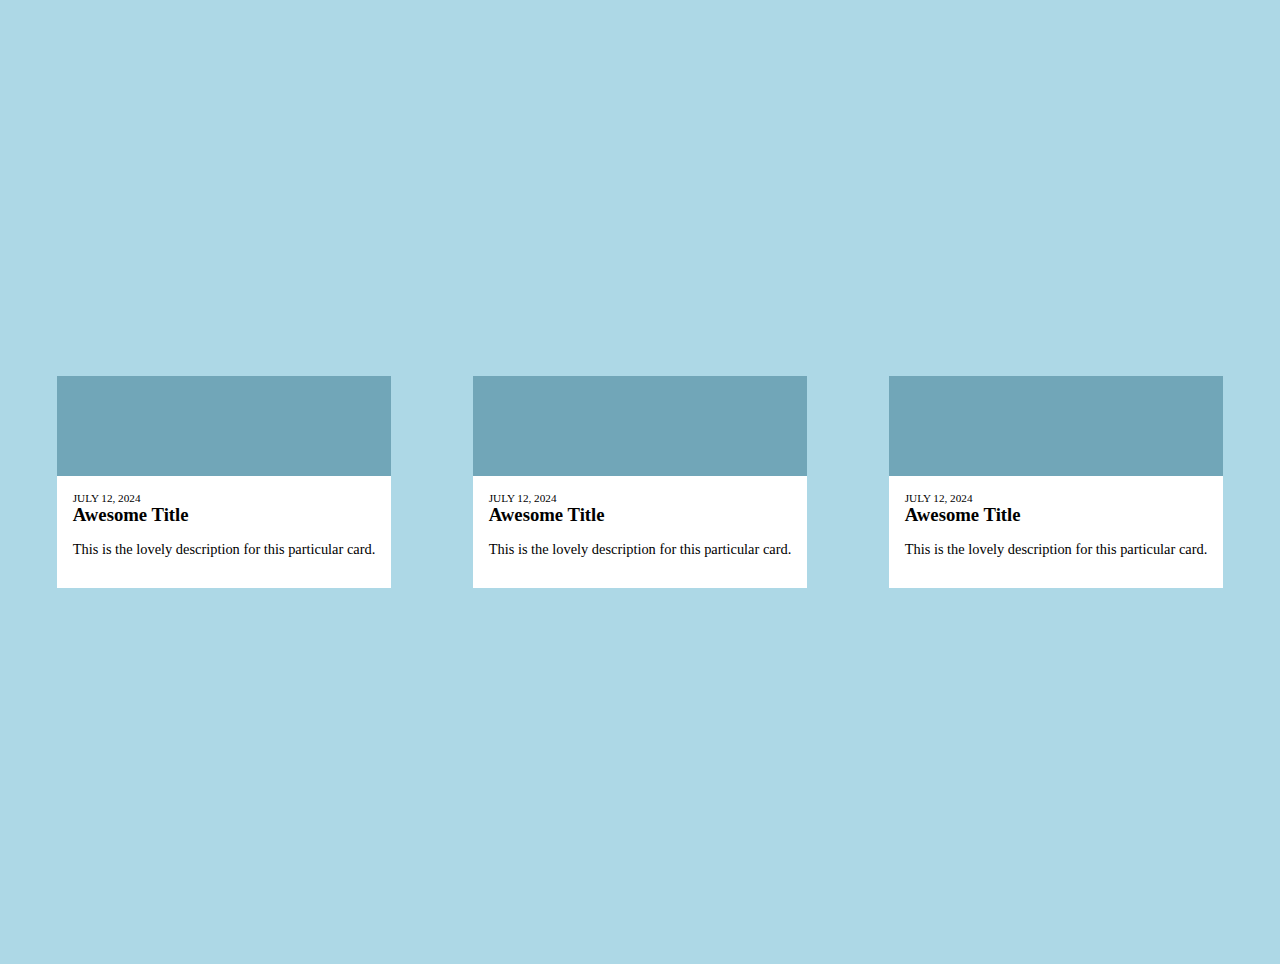
<file: first_challenge/my_code/index.html>
<!DOCTYPE html>
<html lang="en">
  <head>
    <meta charset="UTF-8" />
    <meta http-equiv="X-UA-Compatible" content="IE=edge" />
    <meta name="viewport" content="width=device-width, initial-scale=1.0" />
    <title>challenge_1_my_code</title>
    <link rel="stylesheet" href="styles.css" />
  </head>
  <body>
    <div class="card">
      <span></span>
      <div class="content">
        <p class="date">July 12, 2024</p>
        <h3>Awesome Title</h3>
        <p class="desc">
          This is the lovely description for this particular card.
        </p>
      </div>
    </div>
    <div class="card">
      <span></span>
      <div class="content">
        <p class="date">July 12, 2024</p>
        <h3>Awesome Title</h3>
        <p class="desc">
          This is the lovely description for this particular card.
        </p>
      </div>
    </div>
    <div class="card">
      <span></span>
      <div class="content">
        <p class="date">July 12, 2024</p>
        <h3>Awesome Title</h3>
        <p class="desc">
          This is the lovely description for this particular card.
        </p>
      </div>
    </div>
  </body>
</html>
</file>
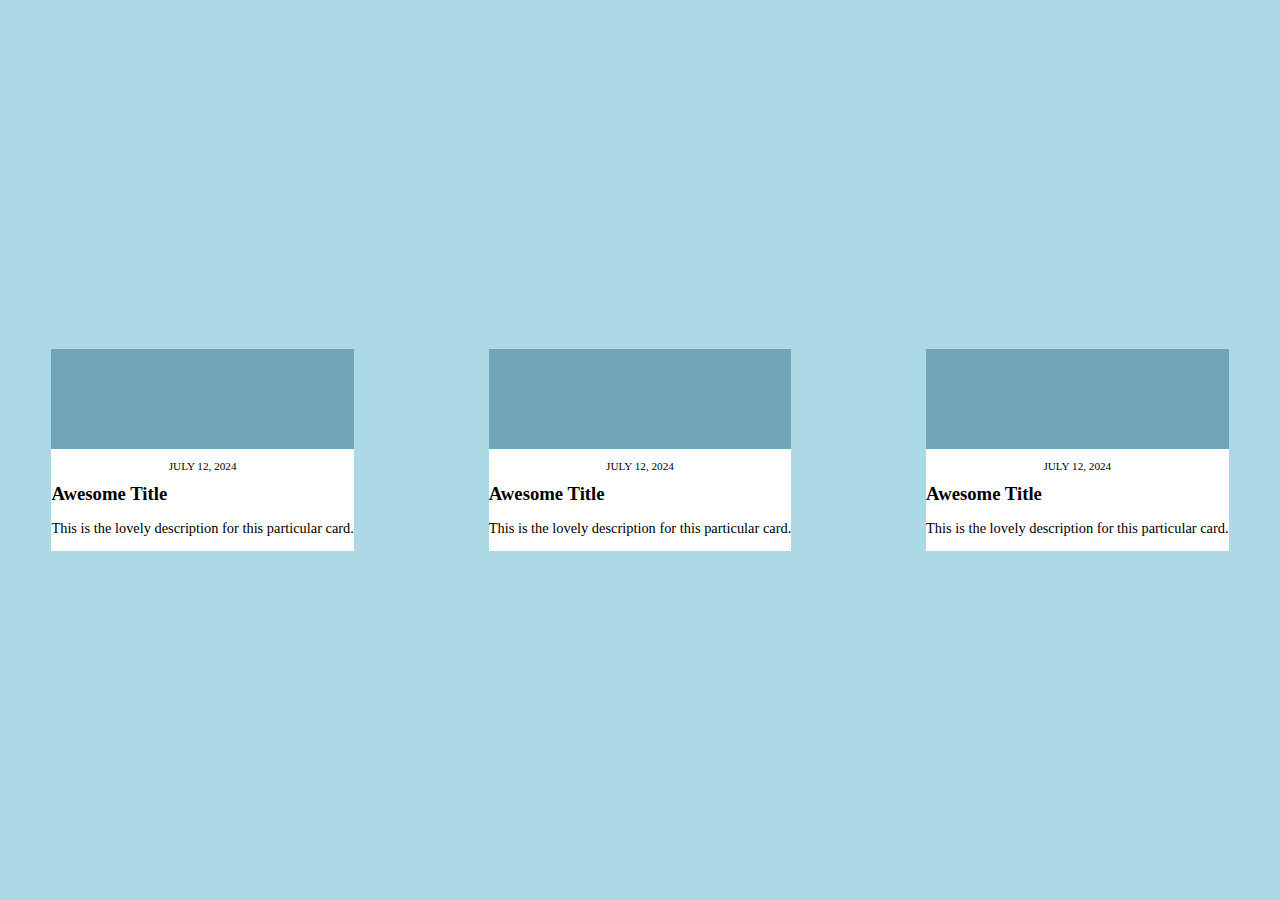
<file: first_challenge/original_code/index.html>
<!DOCTYPE html>
<html lang="en">
  <head>
    <meta charset="UTF-8" />
    <meta http-equiv="X-UA-Compatible" content="IE=edge" />
    <meta name="viewport" content="width=device-width, initial-scale=1.0" />
    <title>original code</title>
    <link rel="stylesheet" href="style.css" />
  </head>
  <body>
    <div class="card">
      <span></span>
      <div class="content">
        <p class="date">July 12, 2024</p>
        <h3>Awesome Title</h3>
        <p class="desc">
          This is the lovely description for this particular card.
        </p>
      </div>
    </div>
    <div class="card">
      <span></span>
      <div class="content">
        <p class="date">July 12, 2024</p>
        <h3>Awesome Title</h3>
        <p class="desc">
          This is the lovely description for this particular card.
        </p>
      </div>
    </div>
    <div class="card">
      <span></span>
      <div class="content">
        <p class="date">July 12, 2024</p>
        <h3>Awesome Title</h3>
        <p class="desc">
          This is the lovely description for this particular card.
        </p>
      </div>
    </div>
  </body>
</html>
</file>
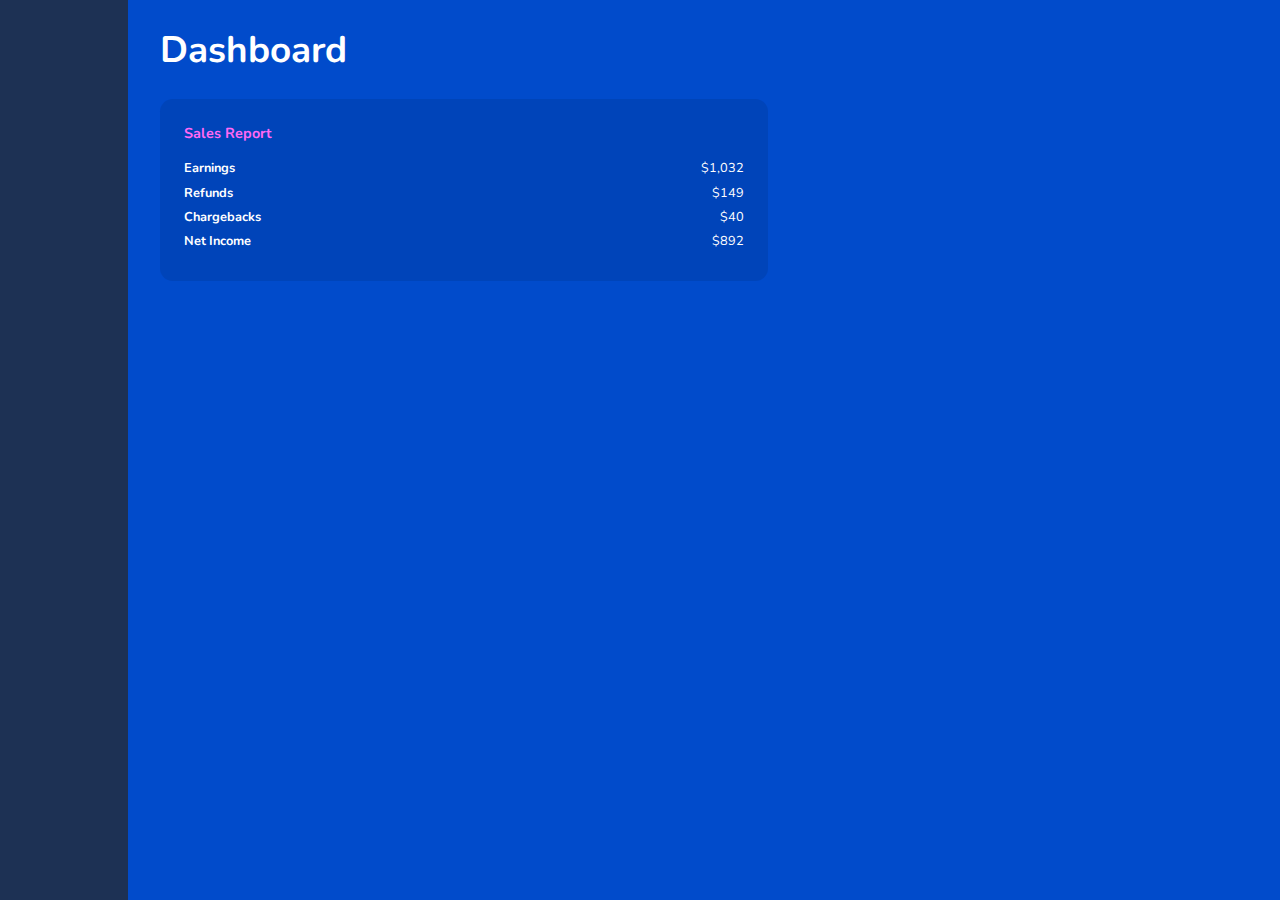
<file: fith_challenge/instructors_code/index.html>
<!DOCTYPE html>
<html lang="en">
  <head>
    <meta charset="UTF-8" />
    <meta http-equiv="X-UA-Compatible" content="IE=edge" />
    <meta name="viewport" content="width=device-width, initial-scale=1.0" />
    <title>Document</title>
    <link rel="stylesheet" href="style.css" />
  </head>
  <body>
    <sidebar></sidebar>
    <main>
      <h1>Dashboard</h1>

      <div class="content">
        <h3>Sales Report</h3>

        <ul>
          <li><strong>Earnings</strong><span>$1,032</span></li>
          <li><strong>Refunds</strong><span>$149</span></li>
          <li><strong>Chargebacks</strong><span>$40</span></li>
          <li><strong>Net Income</strong><span>$892</span></li>
        </ul>
      </div>
    </main>
  </body>
</html>
</file>
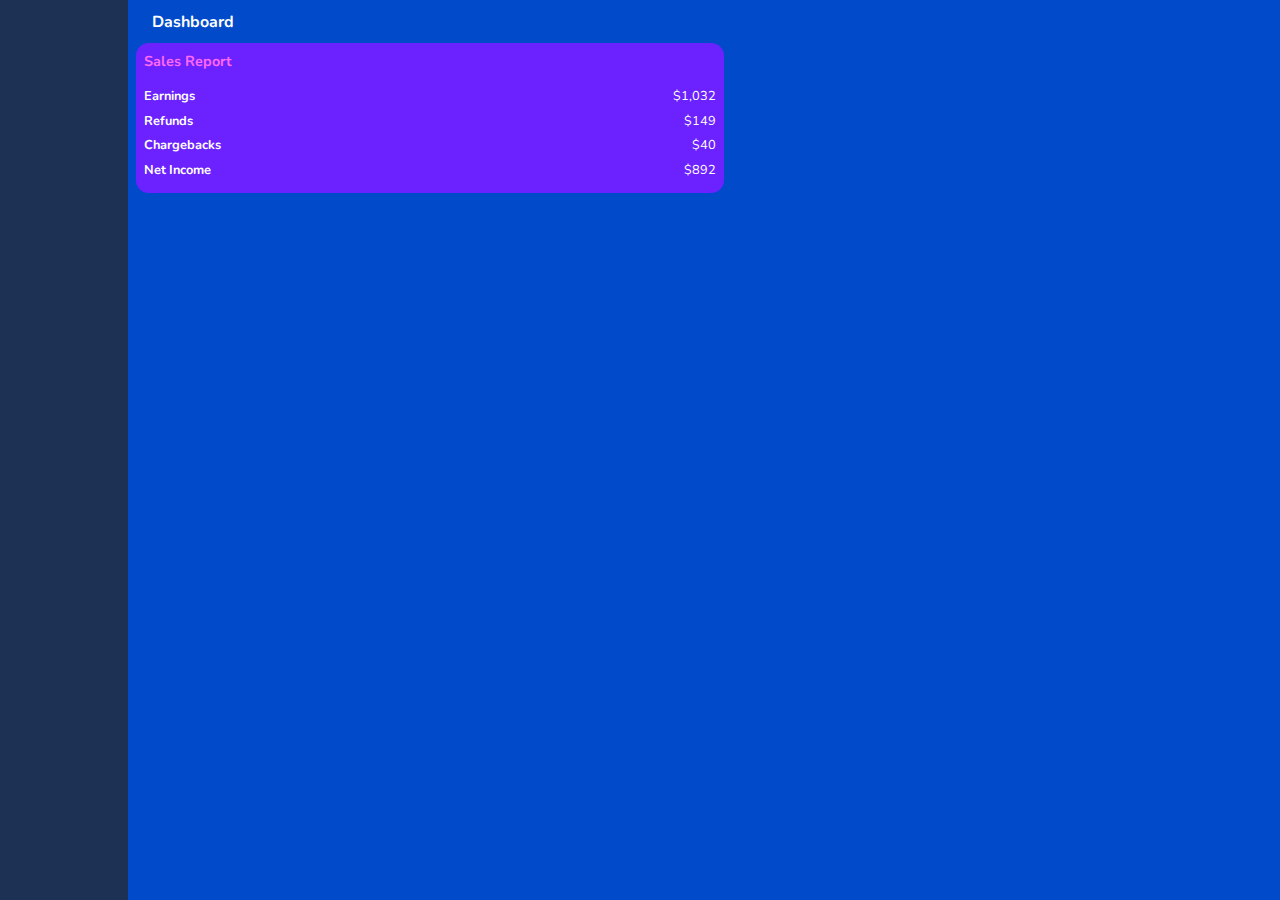
<file: fith_challenge/original_code/index.html>
<!DOCTYPE html>
<html lang="en">
<head>
    <meta charset="UTF-8">
    <meta http-equiv="X-UA-Compatible" content="IE=edge">
    <meta name="viewport" content="width=device-width, initial-scale=1.0">
    <title>Document</title>
    <link rel="stylesheet" href="style.css">
</head>
<body>

    <sidebar></sidebar>
    <main>
        <h1>Dashboard</h1>
        
        <div class='content'>
            <h3>Sales Report</h3>
            
            <ul>
                <li><strong>Earnings</strong><span>$1,032</span></li>
                <li><strong>Refunds</strong><span>$149</span></li>
                <li><strong>Chargebacks</strong><span>$40</span></li>
                <li><strong>Net Income</strong><span>$892</span></li>
            </ul>
        </div>
    </main>
    
</body>
</html>
</file>
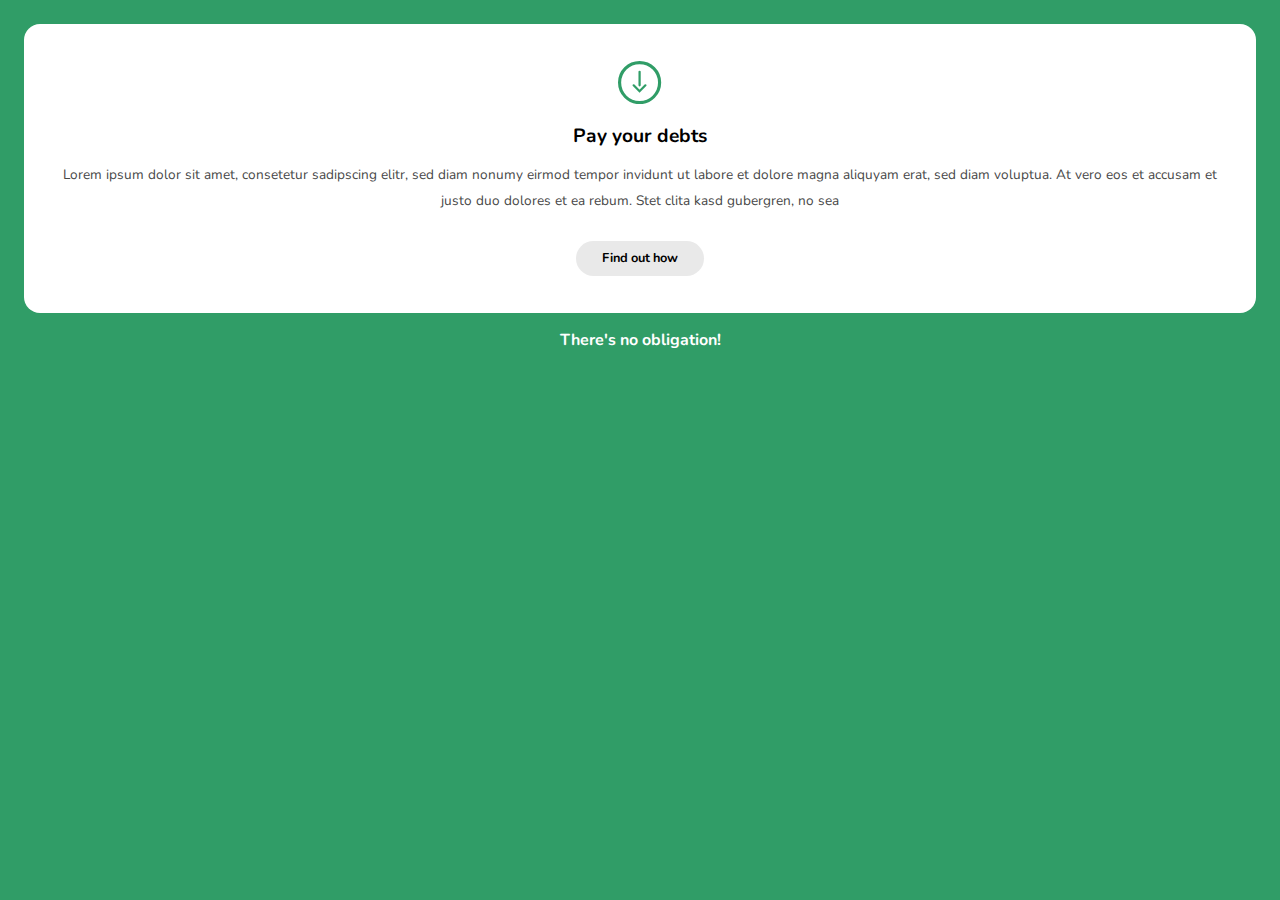
<file: fourth_challenge/instructors_code/index.html>
<!DOCTYPE html>
<html lang="en">
  <head>
    <meta charset="UTF-8" />
    <meta http-equiv="X-UA-Compatible" content="IE=edge" />
    <meta name="viewport" content="width=device-width, initial-scale=1.0" />
    <title>Document</title>
    <link rel="stylesheet" href="style.css" />
  </head>
  <body>
    <div class="card">
      <svg viewBox="0 0 96 96">
        <g id="down-arrow" transform="translate(-418 -150)">
          <g
            id="Ellipse_2"
            data-name="Ellipse 2"
            transform="translate(418 150)"
            fill="none"
            stroke="#309d67"
            stroke-width="7"
          >
            <circle cx="48" cy="48" r="48" stroke="none" />
            <circle cx="48" cy="48" r="44.5" fill="none" />
          </g>
          <g id="Group_1" data-name="Group 1">
            <path
              id="Path_2"
              data-name="Path 2"
              d="M554,8207.49v29.931"
              transform="translate(-88 -8033.361)"
              fill="none"
              stroke="#309d67"
              stroke-linecap="round"
              stroke-width="5"
            />
            <path
              id="Path_3"
              data-name="Path 3"
              d="M541.8,8246.06l13.07,13.069,13.07-13.069"
              transform="translate(-89 -8042)"
              fill="none"
              stroke="#309d67"
              stroke-linecap="round"
              stroke-width="5"
            />
          </g>
        </g>
      </svg>

      <h1>Pay your debts</h1>

      <p>
        Lorem ipsum dolor sit amet, consetetur sadipscing elitr, sed diam nonumy
        eirmod tempor invidunt ut labore et dolore magna aliquyam erat, sed diam
        voluptua. At vero eos et accusam et justo duo dolores et ea rebum. Stet
        clita kasd gubergren, no sea
      </p>

      <a href="#">Find out how</a>
    </div>

    <p class="obligation">There's no obligation!</p>
  </body>
</html>
</file>
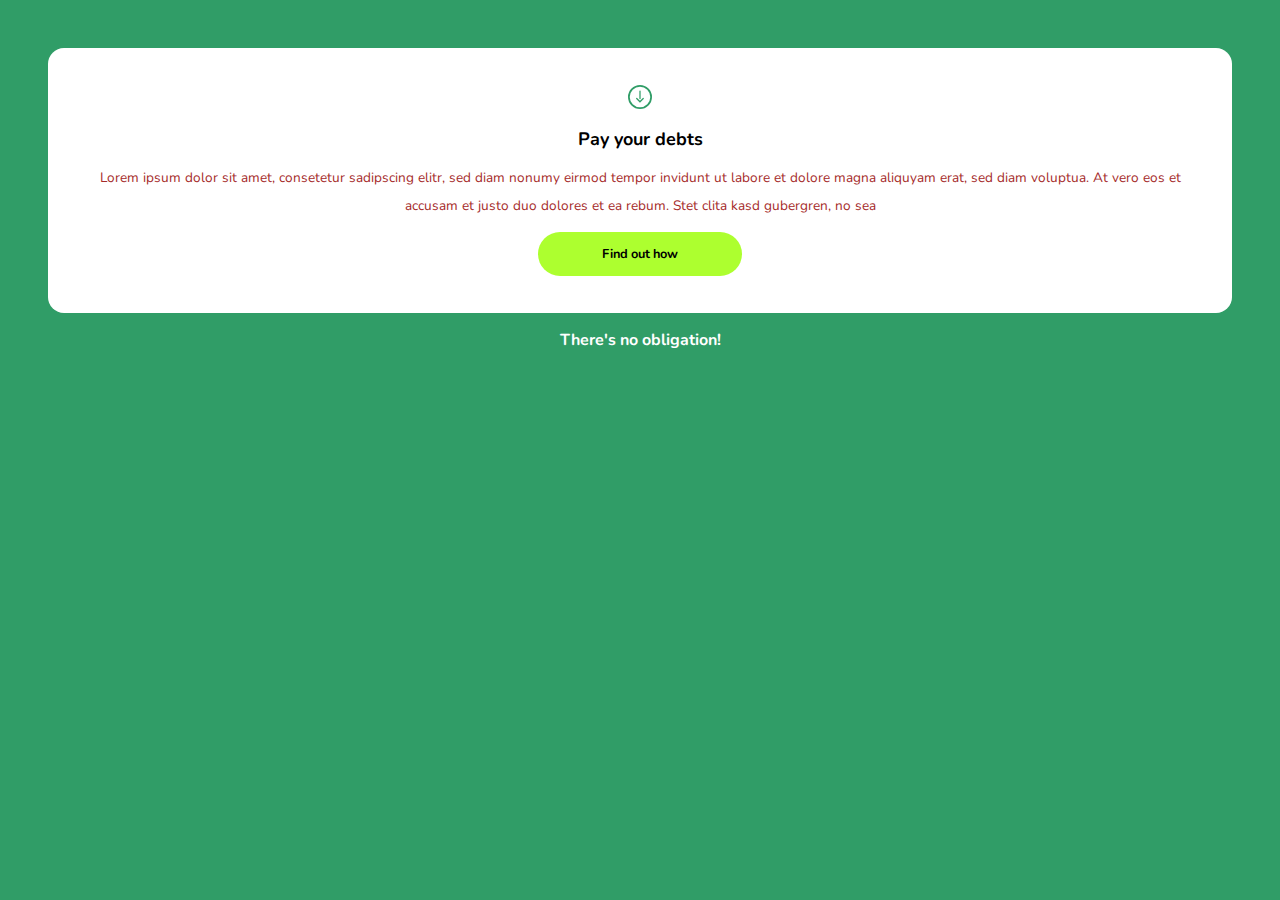
<file: fourth_challenge/my_code/index.html>
<!DOCTYPE html>
<html lang="en">
<head>
    <meta charset="UTF-8">
    <meta http-equiv="X-UA-Compatible" content="IE=edge">
    <meta name="viewport" content="width=device-width, initial-scale=1.0">
    <title>Document</title>
    <link rel="stylesheet" href="style.css">
</head>
<body>
    <div class="card">
            
        <svg viewBox="0 0 96 96">
            <g id="down-arrow" transform="translate(-418 -150)">
                <g id="Ellipse_2" data-name="Ellipse 2" transform="translate(418 150)" fill="none" stroke="#309d67" stroke-width="7">
                <circle cx="48" cy="48" r="48" stroke="none"/>
                <circle cx="48" cy="48" r="44.5" fill="none"/>
                </g>
                <g id="Group_1" data-name="Group 1">
                <path id="Path_2" data-name="Path 2" d="M554,8207.49v29.931" transform="translate(-88 -8033.361)" fill="none" stroke="#309d67" stroke-linecap="round" stroke-width="5"/>
                <path id="Path_3" data-name="Path 3" d="M541.8,8246.06l13.07,13.069,13.07-13.069" transform="translate(-89 -8042)" fill="none" stroke="#309d67" stroke-linecap="round" stroke-width="5"/>
                </g>
            </g>
        </svg>
        
        <h1>Pay your debts</h1>
        
        <p>Lorem ipsum dolor sit amet, consetetur sadipscing elitr, sed diam nonumy eirmod tempor invidunt ut labore et dolore magna aliquyam erat, sed diam voluptua. At vero eos et accusam et justo duo dolores et ea rebum. Stet clita kasd gubergren, no sea</p>
        
        <a href="#">Find out how</a>
            
    </div>
    
    <p class="obligation">There's no obligation!</p>
    
    
</body>
</html>
</file>
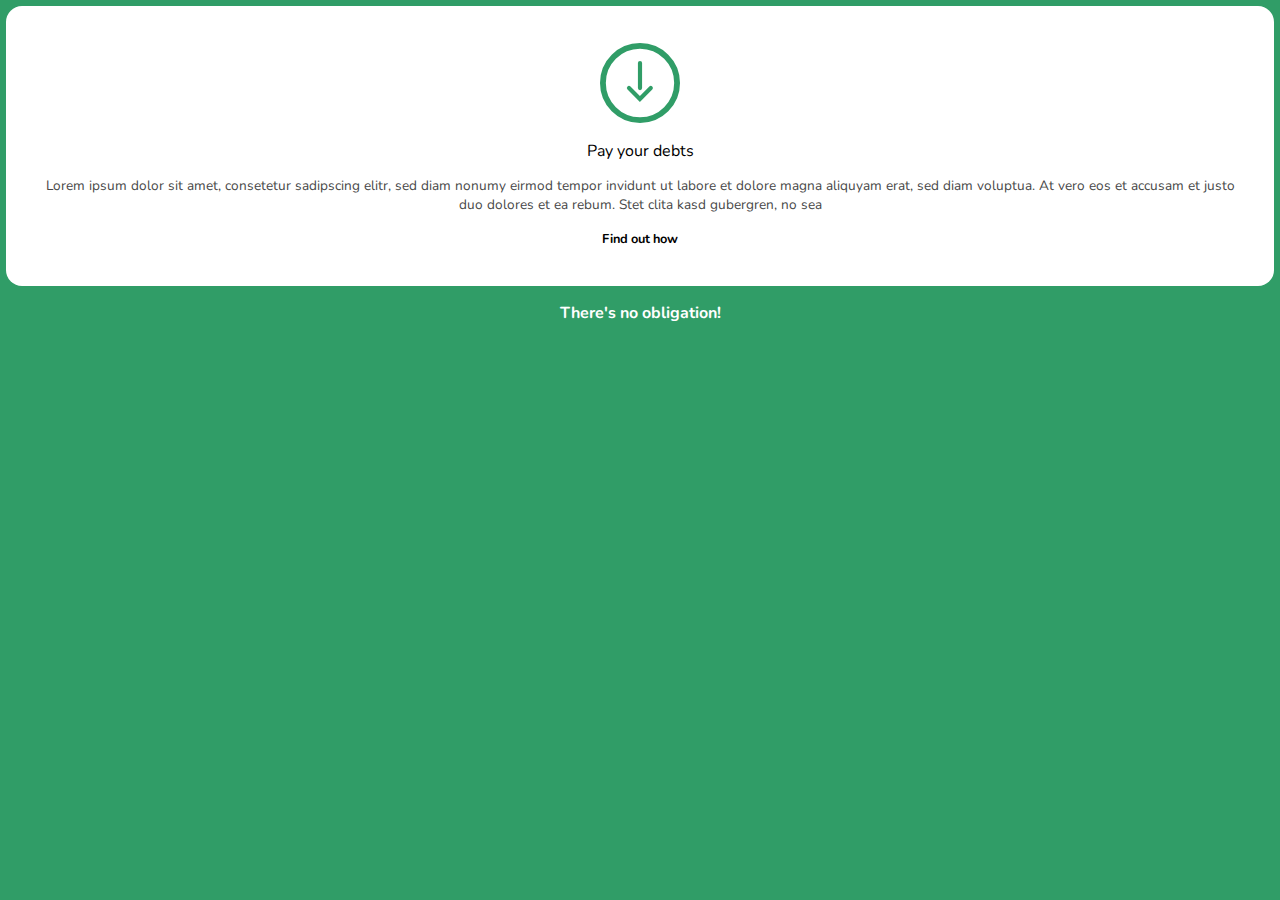
<file: fourth_challenge/original_code/index.html>
<!DOCTYPE html>
<html lang="en">
<head>
    <meta charset="UTF-8">
    <meta http-equiv="X-UA-Compatible" content="IE=edge">
    <meta name="viewport" content="width=device-width, initial-scale=1.0">
    <title>Document</title>
    <link rel="stylesheet" href="style.css">
</head>
<body>

    <div class="card">
            
        <svg viewBox="0 0 96 96">
            <g id="down-arrow" transform="translate(-418 -150)">
                <g id="Ellipse_2" data-name="Ellipse 2" transform="translate(418 150)" fill="none" stroke="#309d67" stroke-width="7">
                <circle cx="48" cy="48" r="48" stroke="none"/>
                <circle cx="48" cy="48" r="44.5" fill="none"/>
                </g>
                <g id="Group_1" data-name="Group 1">
                <path id="Path_2" data-name="Path 2" d="M554,8207.49v29.931" transform="translate(-88 -8033.361)" fill="none" stroke="#309d67" stroke-linecap="round" stroke-width="5"/>
                <path id="Path_3" data-name="Path 3" d="M541.8,8246.06l13.07,13.069,13.07-13.069" transform="translate(-89 -8042)" fill="none" stroke="#309d67" stroke-linecap="round" stroke-width="5"/>
                </g>
            </g>
        </svg>
        
        <h1>Pay your debts</h1>
        
        <p>Lorem ipsum dolor sit amet, consetetur sadipscing elitr, sed diam nonumy eirmod tempor invidunt ut labore et dolore magna aliquyam erat, sed diam voluptua. At vero eos et accusam et justo duo dolores et ea rebum. Stet clita kasd gubergren, no sea</p>
        
        <a href="#">Find out how</a>
            
    </div>
    
    <p class="obligation">There's no obligation!</p>
    
</body>
</html>
</file>
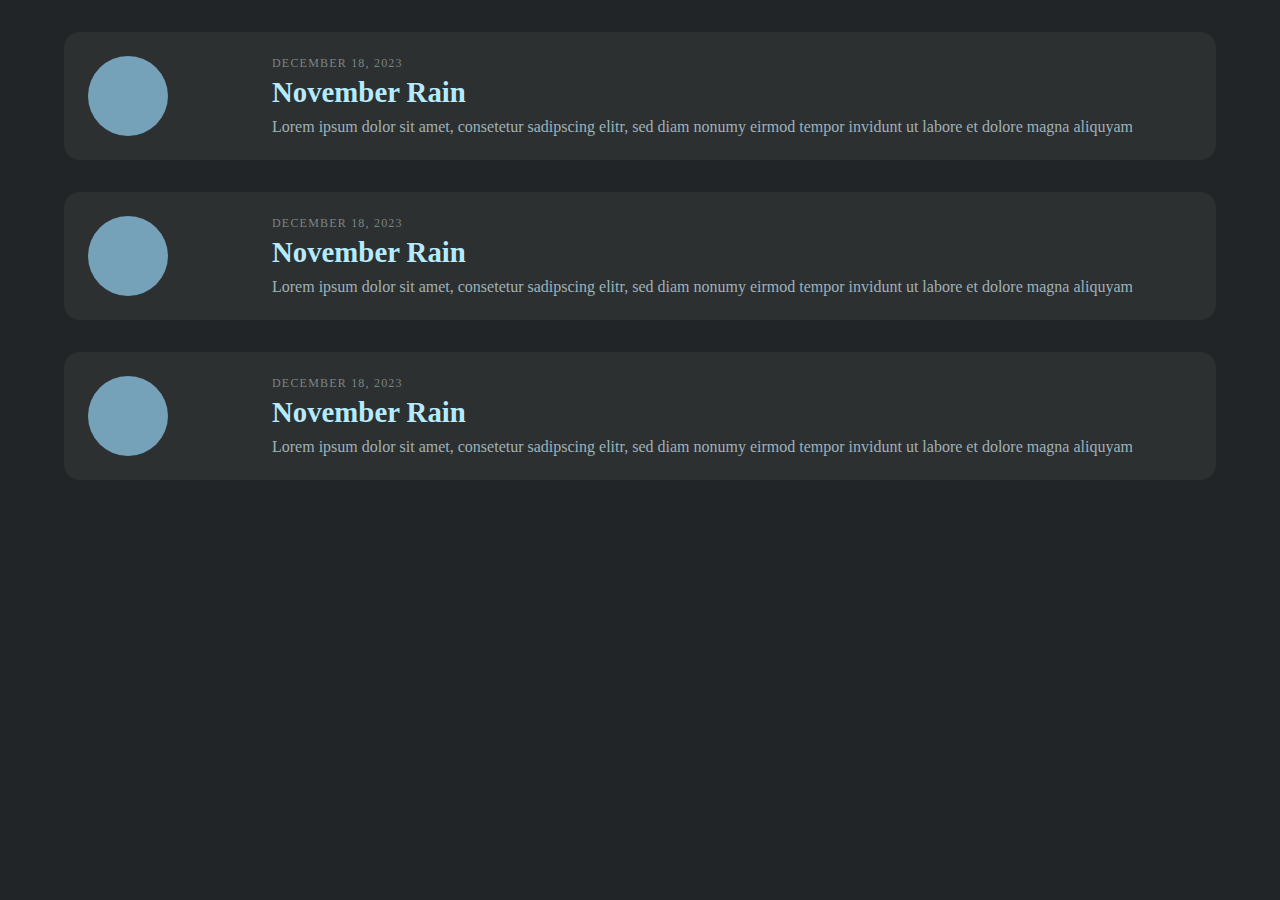
<file: second_challenge/instructors_code/index.html>
<!DOCTYPE html>
<html lang="en">
<head>
    <meta charset="UTF-8">
    <meta http-equiv="X-UA-Compatible" content="IE=edge">
    <meta name="viewport" content="width=device-width, initial-scale=1.0">
    <title>Document</title>
    <link rel="stylesheet" href="styles.css">
</head>
<body>
    <div class="container">
        <div class="card">
            <span></span>
            <div class="content">
                <p class="date">December 18, 2023</p>
                <h3>November Rain</h3>
                <p class="desc">Lorem ipsum dolor sit amet, consetetur sadipscing elitr, sed diam nonumy eirmod tempor invidunt ut labore et dolore magna aliquyam</p>
            </div>
        </div>
        <div class="card">
            <span></span>
            <div class="content">
                <p class="date">December 18, 2023</p>
                <h3>November Rain</h3>
                <p class="desc">Lorem ipsum dolor sit amet, consetetur sadipscing elitr, sed diam nonumy eirmod tempor invidunt ut labore et dolore magna aliquyam</p>
            </div>
        </div>
        <div class="card">
            <span></span>
            <div class="content">
                <p class="date">December 18, 2023</p>
                <h3>November Rain</h3>
                <p class="desc">Lorem ipsum dolor sit amet, consetetur sadipscing elitr, sed diam nonumy eirmod tempor invidunt ut labore et dolore magna aliquyam</p>
            </div>
        </div>
    </div>
    
</body>
</html>
</file>
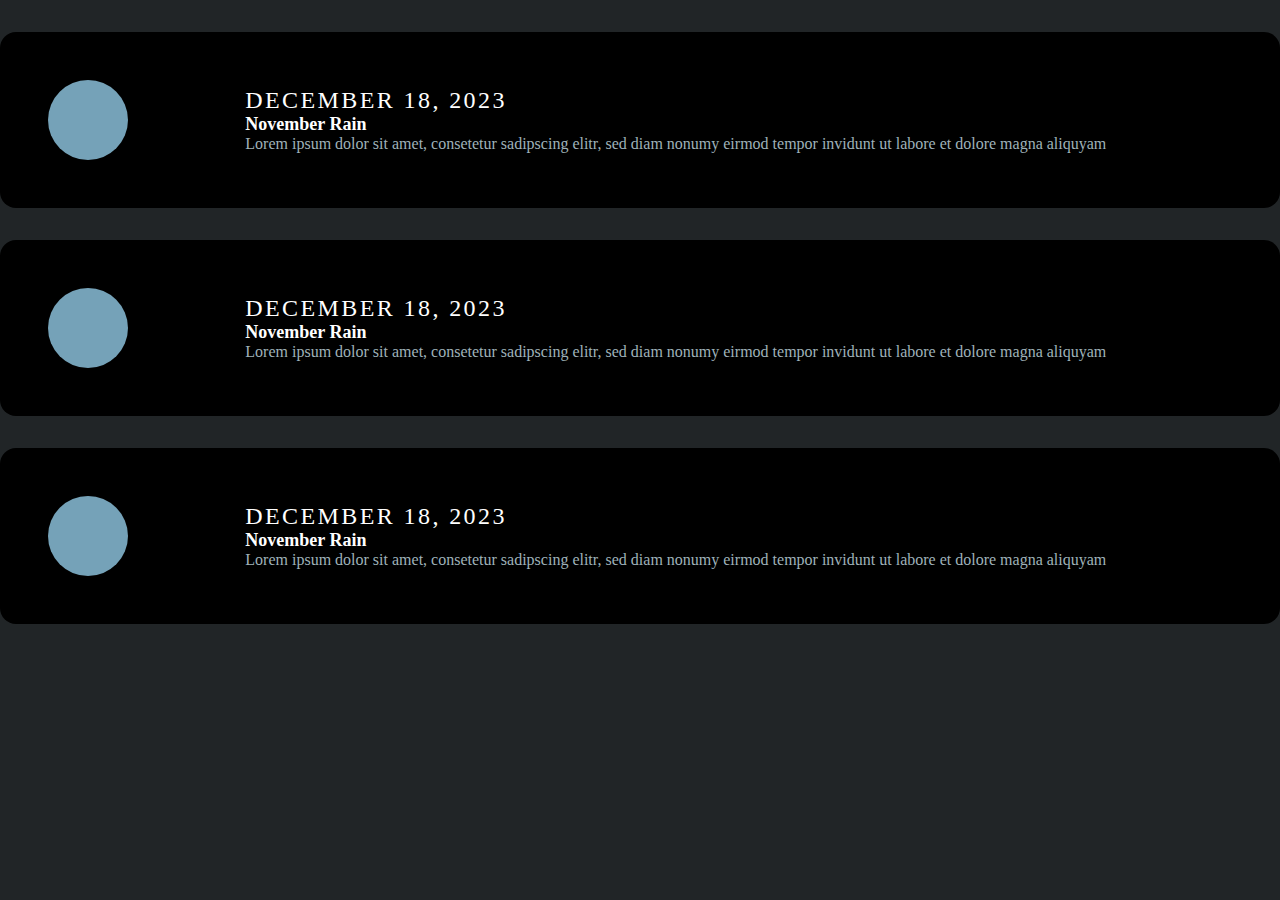
<file: second_challenge/my_code/index.html>
<!DOCTYPE html>
 <html lang="en">
 <head>
    <meta charset="UTF-8">
    <meta http-equiv="X-UA-Compatible" content="IE=edge">
    <meta name="viewport" content="width=device-width, initial-scale=1.0">
    <title>Document</title>
    <link rel="stylesheet" href="styles.css">
 </head>
 <body>

    <div class="container">
        <div class="card">
            <span></span>
            <div class="content">
                <p class="date">December 18, 2023</p>
                <h3>November Rain</h3>
                <p class="desc">Lorem ipsum dolor sit amet, consetetur sadipscing elitr, sed diam nonumy eirmod tempor invidunt ut labore et dolore magna aliquyam</p>
            </div>
        </div>
        <div class="card">
            <span></span>
            <div class="content">
                <p class="date">December 18, 2023</p>
                <h3>November Rain</h3>
                <p class="desc">Lorem ipsum dolor sit amet, consetetur sadipscing elitr, sed diam nonumy eirmod tempor invidunt ut labore et dolore magna aliquyam</p>
            </div>
        </div>
        <div class="card">
            <span></span>
            <div class="content">
                <p class="date">December 18, 2023</p>
                <h3>November Rain</h3>
                <p class="desc">Lorem ipsum dolor sit amet, consetetur sadipscing elitr, sed diam nonumy eirmod tempor invidunt ut labore et dolore magna aliquyam</p>
            </div>
        </div>
    </div>
    
 </body>
 </html>
</file>
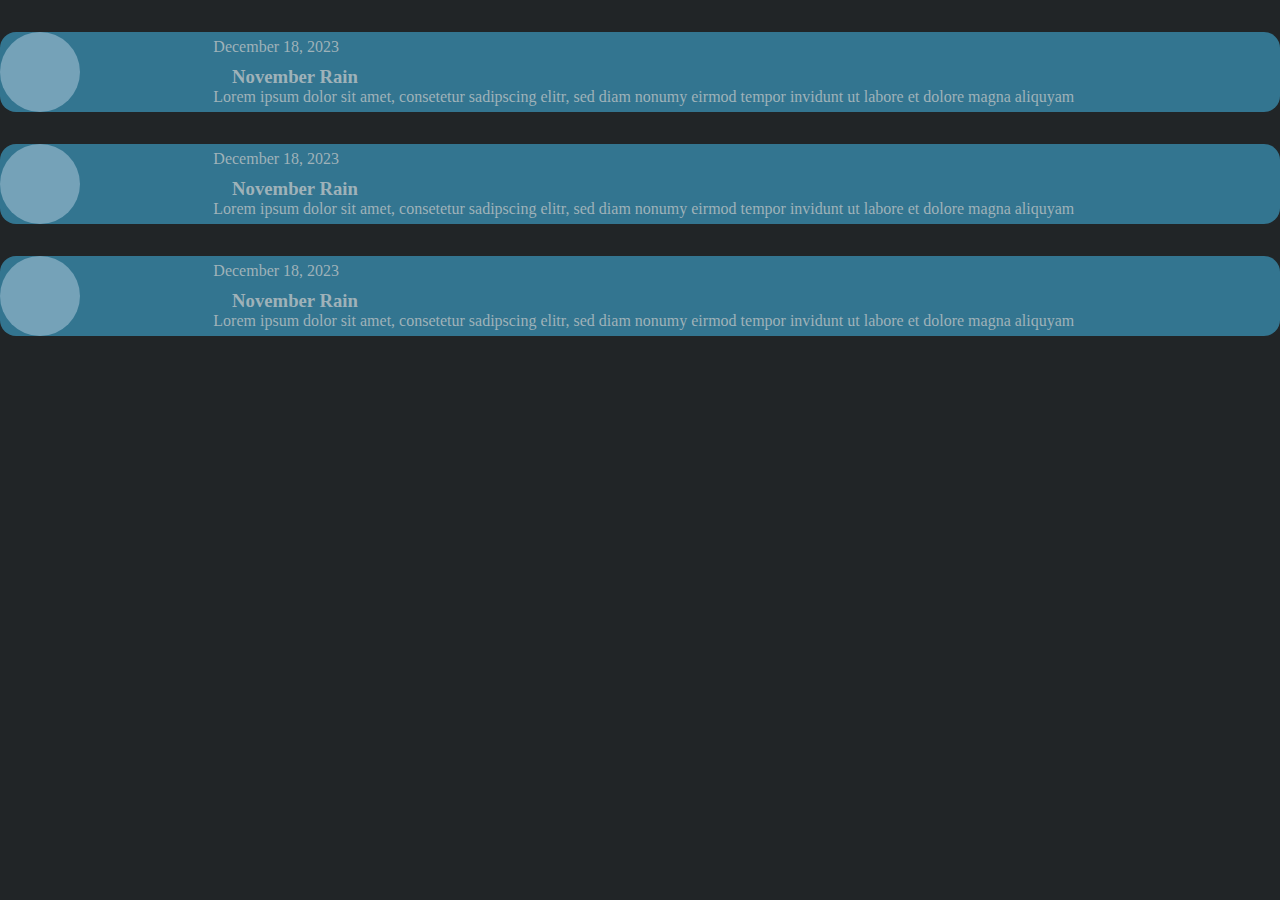
<file: second_challenge/original_code/index.html>
<!DOCTYPE html>
 <html lang="en">
 <head>
    <meta charset="UTF-8">
    <meta http-equiv="X-UA-Compatible" content="IE=edge">
    <meta name="viewport" content="width=device-width, initial-scale=1.0">
    <title>Document</title>
    <link rel="stylesheet" href="style.css">
 </head>
 <body>
    <div class="container">
        <div class="card">
            <span></span>
            <div class="content">
                <p class="date">December 18, 2023</p>
                <h3>November Rain</h3>
                <p class="desc">Lorem ipsum dolor sit amet, consetetur sadipscing elitr, sed diam nonumy eirmod tempor invidunt ut labore et dolore magna aliquyam</p>
            </div>
        </div>
        <div class="card">
            <span></span>
            <div class="content">
                <p class="date">December 18, 2023</p>
                <h3>November Rain</h3>
                <p class="desc">Lorem ipsum dolor sit amet, consetetur sadipscing elitr, sed diam nonumy eirmod tempor invidunt ut labore et dolore magna aliquyam</p>
            </div>
        </div>
        <div class="card">
            <span></span>
            <div class="content">
                <p class="date">December 18, 2023</p>
                <h3>November Rain</h3>
                <p class="desc">Lorem ipsum dolor sit amet, consetetur sadipscing elitr, sed diam nonumy eirmod tempor invidunt ut labore et dolore magna aliquyam</p>
            </div>
        </div>
    </div>



    
 </body>
 </html>
</file>
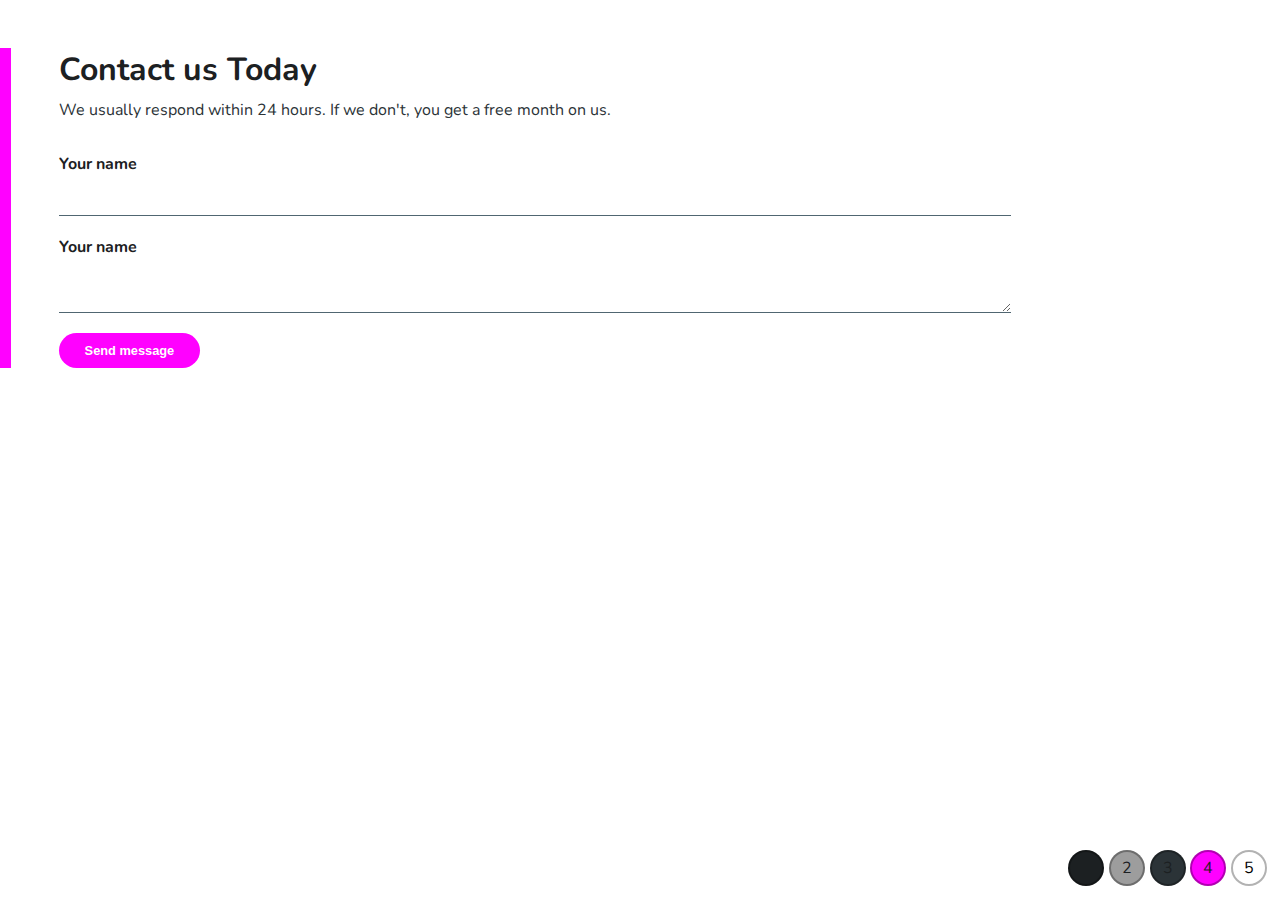
<file: third_challenge/instructors_code/index.html>
<!DOCTYPE html>
<html lang="en">
<head>
    <meta charset="UTF-8">
    <meta http-equiv="X-UA-Compatible" content="IE=edge">
    <meta name="viewport" content="width=device-width, initial-scale=1.0">
    <title>Document</title>
    <link rel="stylesheet" href="style.css">
</head>
<body>
    <div class="container">
        <h1>Contact us Today</h1>
        <p>We usually respond within 24 hours. If we don't, you get a free month on us.</p>
        
        <form>
            <label for="name">Your name</label>
            <input type="text" id="name">
            
            <label for="name">Your name</label>
            <textarea id="name"></textarea>
            
            <input type="submit" value="Send message">
        </form>
    </div>
    
    <div class="colors">
        <div>1</div>
        <div>2</div>
        <div>3</div>
        <div>4</div>
        <div>5</div>
    </div>
</body>
</html>
</file>
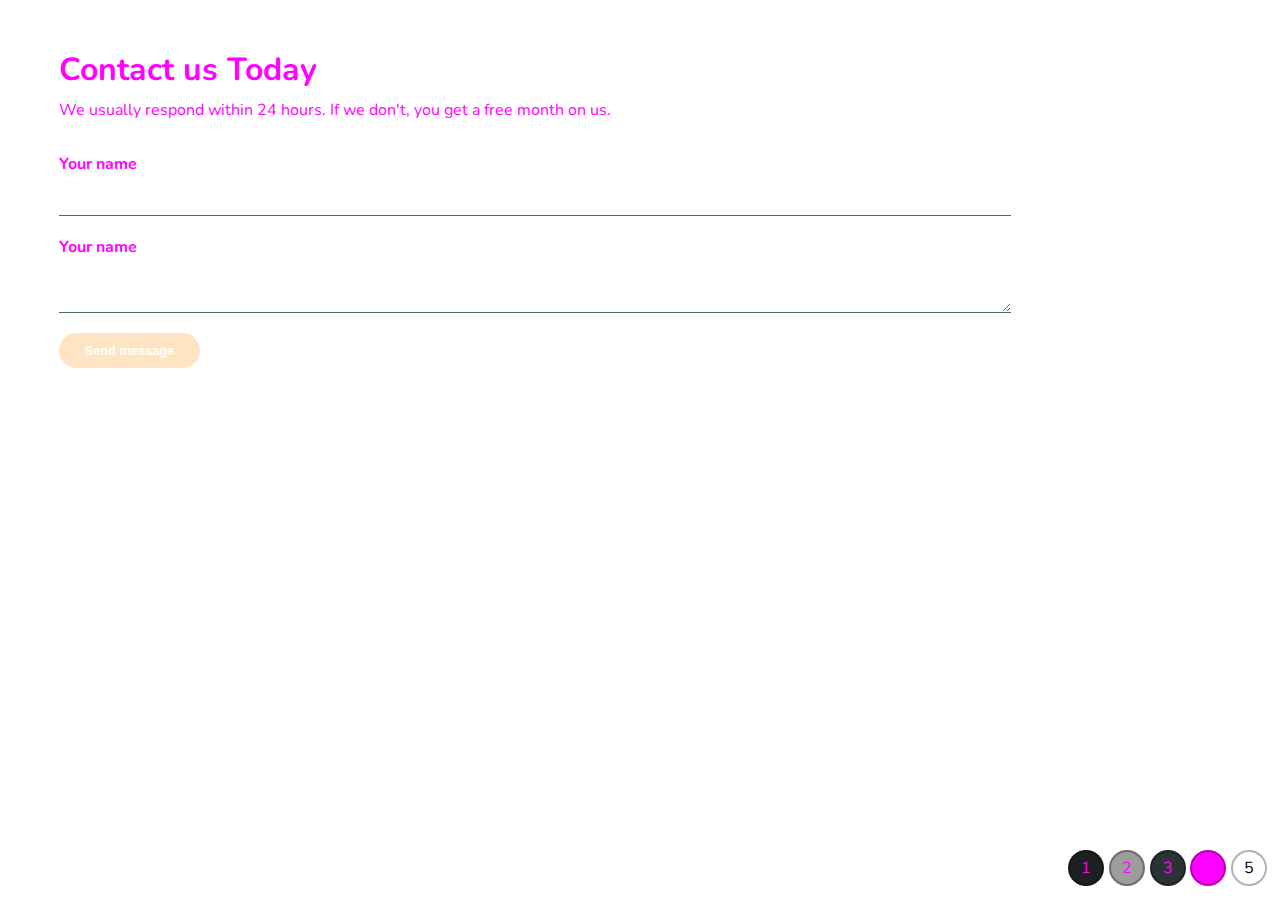
<file: third_challenge/my_code/index.html>
<!DOCTYPE html>
<html lang="en">
<head>
    <meta charset="UTF-8">
    <meta http-equiv="X-UA-Compatible" content="IE=edge">
    <meta name="viewport" content="width=device-width, initial-scale=1.0">
    <title>Document</title>
    <link rel="stylesheet" href="style.css">
</head>
<body>

    <body>
        <div class="container">
            <h1>Contact us Today</h1>
            <p>We usually respond within 24 hours. If we don't, you get a free month on us.</p>
            
            <form>
                <label for="name">Your name</label>
                <input type="text" id="name">
                
                <label for="name">Your name</label>
                <textarea id="name"></textarea>
                
                <input type="submit" value="Send message">
            </form>
        </div>
        
        <div class="colors">
            <div>1</div>
            <div>2</div>
            <div>3</div>
            <div>4</div>
            <div>5</div>
        </div>
    
</body>
</html>
</file>
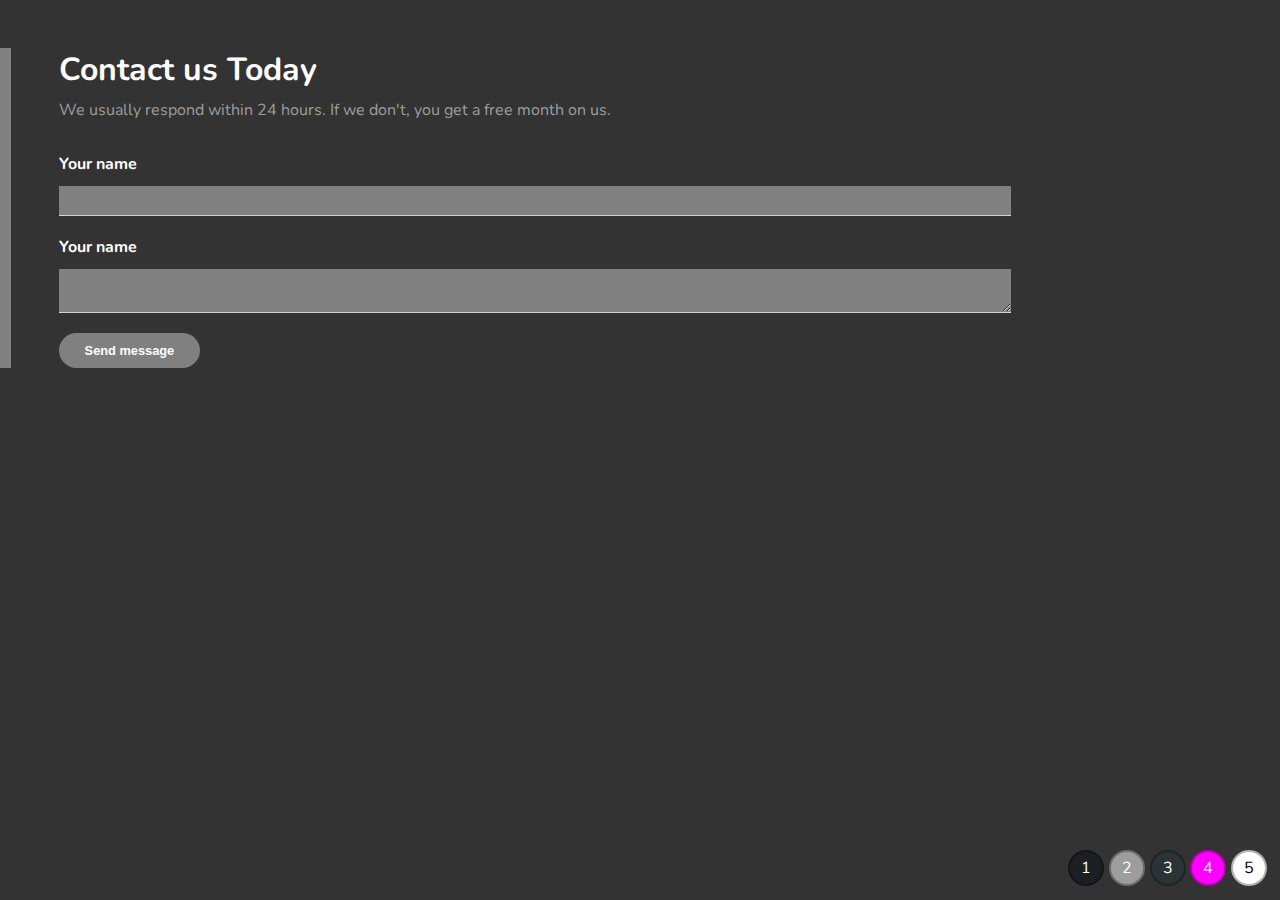
<file: third_challenge/original_code/index.html>
<!DOCTYPE html>
<html lang="en">
<head>
    <meta charset="UTF-8">
    <meta http-equiv="X-UA-Compatible" content="IE=edge">
    <meta name="viewport" content="width=device-width, initial-scale=1.0">
    <title>Document</title>
    <link rel="stylesheet" href="style.css">
</head>
<body>

    <div class="container">
        <h1>Contact us Today</h1>
        <p>We usually respond within 24 hours. If we don't, you get a free month on us.</p>
        
        <form>
            <label for="name">Your name</label>
            <input type="text" id="name">
            
            <label for="name">Your name</label>
            <textarea id="name"></textarea>
            
            <input type="submit" value="Send message">
        </form>
    </div>
    
    <div class="colors">
        <div>1</div>
        <div>2</div>
        <div>3</div>
        <div>4</div>
        <div>5</div>
    </div>
    
</body>
</html>
</file>
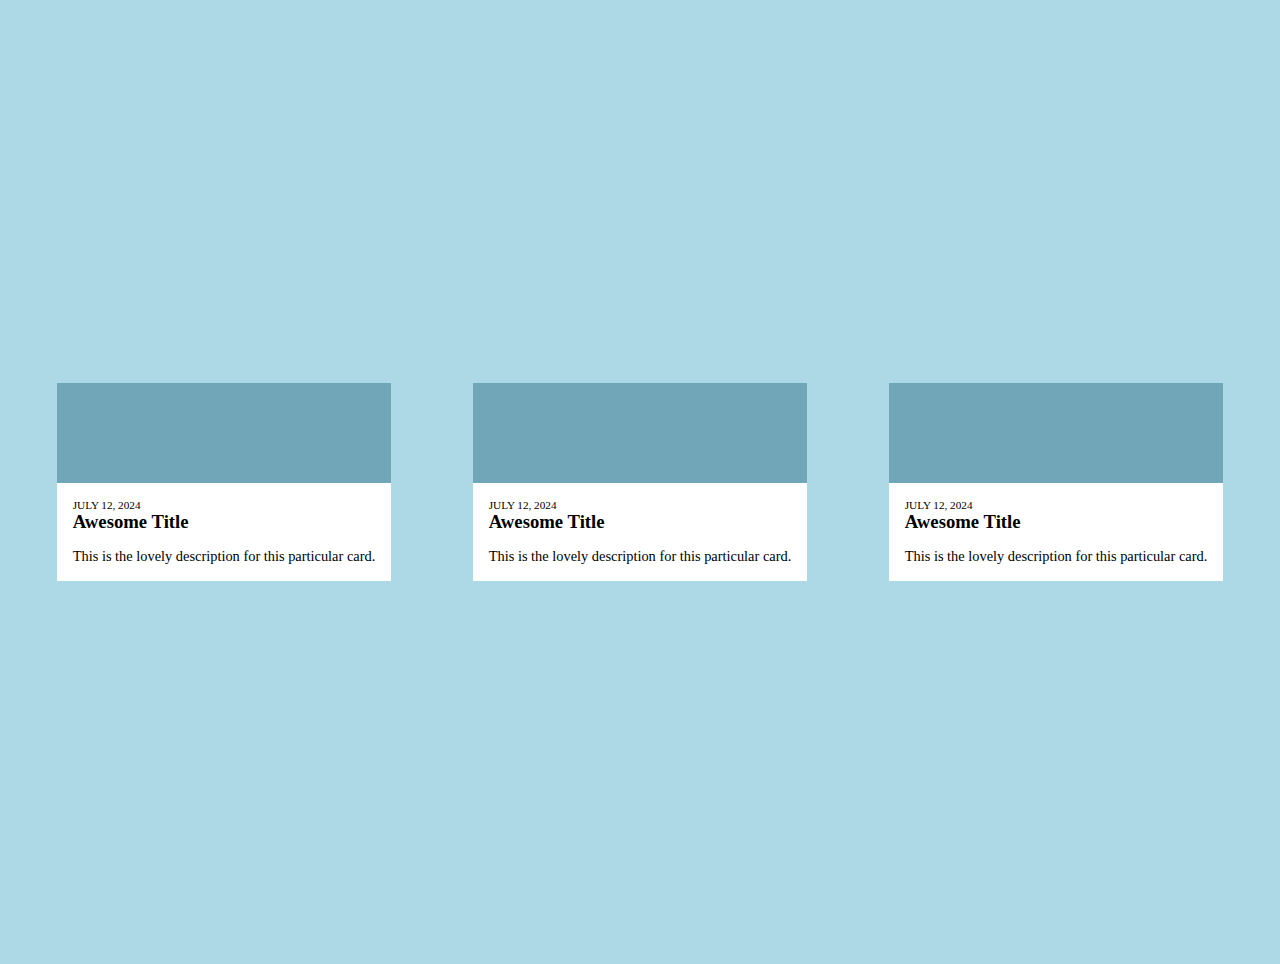
<file: first_challenge/instructors_code/indext.html>
<!DOCTYPE html>
<html lang="en">
  <head>
    <meta charset="UTF-8" />
    <meta http-equiv="X-UA-Compatible" content="IE=edge" />
    <meta name="viewport" content="width=device-width, initial-scale=1.0" />
    <title>instructors code</title>
    <link rel="stylesheet" href="styles.css" />
  </head>
  <body>
    <div class="card">
      <span></span>
      <div class="content">
        <p class="date">July 12, 2024</p>
        <h3>Awesome Title</h3>
        <p class="desc">
          This is the lovely description for this particular card.
        </p>
      </div>
    </div>
    <div class="card">
      <span></span>
      <div class="content">
        <p class="date">July 12, 2024</p>
        <h3>Awesome Title</h3>
        <p class="desc">
          This is the lovely description for this particular card.
        </p>
      </div>
    </div>
    <div class="card">
      <span></span>
      <div class="content">
        <p class="date">July 12, 2024</p>
        <h3>Awesome Title</h3>
        <p class="desc">
          This is the lovely description for this particular card.
        </p>
      </div>
    </div>
  </body>
</html>
</file>
<file: first_challenge/my_code/styles.css>
html, body {
    margin: 0;
    padding: 0;
}

body {
    height: 100vh;
    display: grid;
    grid-template-columns: repeat(3, auto);
    place-items: center;
    background: lightblue;
    grid-gap: 2em;
}

.card {
    background: white;
}
span {
    height: 100px;
    display: block;
    width: 100%;
    background: #71A6B8;
}

p.date {
    text-align: center;
    font-size: .7em;
    text-transform: uppercase;
}
h3 {
    margin: 0;
}
p.desc {
    font-size: .9em;
}

/* 
   Use the following properties
   to fix the alignment and white
   space issues on the rulesets
   below this comment.
   
   margin, padding, text-align
   
*/

body {
    padding: 2em;

    
}
.content {
    padding: 1em;

}

p.date {
    margin: 0; 
    text-align: left

}

h3 {
    
    

}

p.desc {
    margin-bottom: 10;

}
</file>
<file: first_challenge/original_code/style.css>
html, body {
    margin: 0;
    padding: 0;
}

body {
    height: 100vh;
    display: grid;
    grid-template-columns: repeat(3, auto);
    place-items: center;
    background: lightblue;
    grid-gap: 2em;
}

.card {
    background: white;
}
span {
    height: 100px;
    display: block;
    width: 100%;
    background: #71A6B8;
}

p.date {
    text-align: center;
    font-size: .7em;
    text-transform: uppercase;
}
h3 {
    margin: 0;
}
p.desc {
    font-size: .9em;
}

/* 
   Use the following properties
   to fix the alignment and white
   space issues on the rulesets
   below this comment.
   
   margin, padding, text-align
   
*/

body {

}
.content {

}

p.date {

}

h3 {

}

p.desc {

}


@media screen (max-width:800px ) {
    
}
</file>
<file: fith_challenge/instructors_code/style.css>
@import url('https://fonts.googleapis.com/css?family=Nunito:400,700&display=swap');
html, body {
    margin: 0;
    padding: 0;
}

body {
    background: #014BCB;
    display: grid;
    grid-template-columns: 10% auto;
    height: 100vh;
    color: white;
    font-family: 'Nunito';
    grid-gap: .5em;
}
sidebar {
    background: #1D3154;
}
.content {
    background: #6C22FF;
    padding: .5em;
    width: 50%;
    margin-right: 2em;
    border-radius: .8em;
}
h1 {
    margin-left: 1em;
    font-size: 1em;
}
h3 {
    margin: 0;
    font-size: .9em;
    color: #FF69F5;
}

ul {
    list-style-type: none;
    padding: 0;
    margin-bottom: 0;
}
li {
    margin-bottom: .5em;
    font-size: .8em;
}
span {
    float: right;
}

/*  
    Your Fixes Below
    
    Please keep the same background color
    and the same sidebar background color.
    
*/

body {
    grid-gap: 2em;    /* Improve the white space */
}

.content {
    background: #0044B9;  /* Improve the color/contrast */
    padding: 1.5em;     /* Improve the white space */
}

h1 {
    margin-left: 0;  /* Improve the alignment */
    font-size: 2.3em;   /* Improve the visual hierarchy */
}
</file>
<file: fith_challenge/original_code/style.css>
@import url('https://fonts.googleapis.com/css?family=Nunito:400,700&display=swap');
html, body {
    margin: 0;
    padding: 0;
}

body {
    background: #014BCB;
    display: grid;
    grid-template-columns: 10% auto;
    height: 100vh;
    color: white;
    font-family: 'Nunito';
    grid-gap: .5em;
}
sidebar {
    background: #1D3154;
}
.content {
    background: #6C22FF;
    padding: .5em;
    width: 50%;
    margin-right: 2em;
    border-radius: .8em;
}
h1 {
    margin-left: 1em;
    font-size: 1em;
}
h3 {
    margin: 0;
    font-size: .9em;
    color: #FF69F5;
}

ul {
    list-style-type: none;
    padding: 0;
    margin-bottom: 0;
}
li {
    margin-bottom: .5em;
    font-size: .8em;
}
span {
    float: right;
}

/*  
    Your Fixes Below
    
    Please keep the same background color
    and the same sidebar background color.
    
*/

body {
    grid-gap: auto;    /* Improve the white space */
}

.content {
    background: auto;  /* Improve the color/contrast */
    padding: auto;     /* Improve the white space */
}

h1 {
    margin-left: 1em;  /* Improve the alignment */
    font-size: auto;   /* Improve the visual hierarchy */
}
</file>
<file: fourth_challenge/instructors_code/style.css>
@import url('https://fonts.googleapis.com/css?family=Nunito:400,700&display=swap');
html, body {
    margin: 0;
    padding: 0;
}

body {
    background: #309D67;
    padding: .4em;
    font-family: 'Nunito', sans-serif;
}

.card {
    background: white;
    border-radius: 1em;
    padding: 2.3em;
    text-align: center;
}

svg {
    width: 5em;
}

h1 {
    font-size: 1em;
    font-weight: normal;
}

.card p {
    font-size: .85em;
    color: #474747;
}

a {

    display: inline-block;
    color: black;
    text-decoration: none;
    font-weight: bold;
    border-radius: 5em;
    font-size: .8em;
}
.obligation {
    text-align: center;
    color: white;
    font-weight: bold;
    margin-bottom: 0;
}

/*

    Your fixes below:
    
    Use the following properties and rulesets
    to improve the visual hierarchy of this
    design
    
*/



body {
    padding: 1.5em;
}

svg {
    width: 2.7em;
}

h1 {
    font-size: 1.2em;
    font-weight: bold;
}

.card p {
    line-height: 1.9em;
    color: auto;
}

a {
    background: #e9e9e9;
    padding: .7em 2em;
    margin-top: 1em;
}
</file>
<file: fourth_challenge/my_code/style.css>
@import url('https://fonts.googleapis.com/css?family=Nunito:400,700&display=swap');
html, body {
    margin: 0;
    padding: 0;
}

body {
    background: #309D67;
    padding: .4em;
    font-family: 'Nunito', sans-serif;
}

.card {
    background: white;
    border-radius: 1em;
    padding: 2.3em;
    text-align: center;
}

svg {
    width: 5em;
}

h1 {
    font-size: 1em;
    font-weight: normal;
}

.card p {
    font-size: .85em;
    color: #474747;
}

a {

    display: inline-block;
    color: black;
    text-decoration: none;
    font-weight: bold;
    border-radius: 5em;
    font-size: .8em;
}
.obligation {
    text-align: center;
    color: white;
    font-weight: bold;
    margin-bottom: 0;
}

/*

    Your fixes below:
    
    Use the following properties and rulesets
    to improve the visual hierarchy of this
    design
    
*/

body {
    padding: 3.0em;
}

svg {
    width: 1.5em;
}

h1 {
    font-size: large;
    font-weight: bolder;
}

.card p {
    line-height: 2em;
    color: brown;
}

a {
    background: greenyellow;
    padding: 1em 5em;
    margin-top: auto;
}
</file>
<file: fourth_challenge/original_code/style.css>
@import url('https://fonts.googleapis.com/css?family=Nunito:400,700&display=swap');
html, body {
    margin: 0;
    padding: 0;
}

body {
    background: #309D67;
    padding: .4em;
    font-family: 'Nunito', sans-serif;
}

.card {
    background: white;
    border-radius: 1em;
    padding: 2.3em;
    text-align: center;
}

svg {
    width: 5em;
}

h1 {
    font-size: 1em;
    font-weight: normal;
}

.card p {
    font-size: .85em;
    color: #474747;
}

a {

    display: inline-block;
    color: black;
    text-decoration: none;
    font-weight: bold;
    border-radius: 5em;
    font-size: .8em;
}
.obligation {
    text-align: center;
    color: white;
    font-weight: bold;
    margin-bottom: 0;
}

/*

    Your fixes below:
    
    Use the following properties and rulesets
    to improve the visual hierarchy of this
    design
    
*/

body {
    padding: auto;
}

svg {
    width: 5em;
}

h1 {
    font-size: auto;
    font-weight: auto;
}

.card p {
    font-size: auto;
    line-height: auto;
    color: auto;
}

a {
    background: auto;
    padding: auto;
    margin-top: auto;
}
</file>
<file: second_challenge/instructors_code/styles.css>
html, body {
    margin: 0;
    padding: 0;
}
body {
    background: #212527;
    color: #9FB2B9;
}

.container {
    display: grid;
    width: 100%;
    margin: 2em auto 0;
}
.card {
    background: #337590;
    display: grid;
    grid-template-columns: 1fr 5fr;
    align-items: center;
    border-radius: 1em;
    margin-bottom: 2em;
}
p, h3 {
    margin: 0;
}
h3 {
    margin-left: 1em;
    margin-top: .5em
}
span {
    width: 5em;
    height: 5em;
    background: #75A2B8;
    border-radius: 50%;
}

/* 

   Your fixes below:
   
   My solution included using the following properties:  
   width, background, padding, margin,
   text-transform, font-size, letter-spacing & color
   
*/

.container {
    width: 90%;
}

.card {
    background: #2C3031;
    padding: 1.5em;
}

p.date {
    text-transform: uppercase;
    font-size: .75em;
    letter-spacing: .1em;
    color: #7A8587;
    margin-bottom: .4em;
}

h3 {
    margin: 0 0 .3em;
    color: #B6EAFF;
    font-size: 1.8em;
}
</file>
<file: second_challenge/my_code/styles.css>
html, body {
    margin: 0;
    padding: 0;
}
body {
    background: #212527;
    color: #9FB2B9;
}

.container {
    display: grid;
    width: 100%;
    margin: 2em auto 0;
}
.card {
    background: #337590;
    display: grid;
    grid-template-columns: 1fr 5fr;
    align-items: center;
    border-radius: 1em;
    margin-bottom: 2em;
}
p, h3 {
    margin: 0;
}
h3 {
    margin-left: 1em;
    margin-top: .5em
}
span {
    width: 5em;
    height: 5em;
    background: #75A2B8;
    border-radius: 50%;
}

/* 

   Your fixes below:
   
   My solution included using the following properties:  
   width, background, padding, margin,
   text-transform, font-size, letter-spacing & color
   
*/

.container {
    width: auto;

}

.card {
    background: black;
    padding: 3em;

}

p.date {
    text-transform: uppercase;
    font-size: x-large;
    letter-spacing: .1em;
    color: white;

}

h3 {
    margin: auto;
    color: white;
    font-size: large;

}
</file>
<file: second_challenge/original_code/style.css>
html, body {
    margin: 0;
    padding: 0;
}
body {
    background: #212527;
    color: #9FB2B9;
}

.container {
    display: grid;
    width: 100%;
    margin: 2em auto 0;
}
.card {
    background: #337590;
    display: grid;
    grid-template-columns: 1fr 5fr;
    align-items: center;
    border-radius: 1em;
    margin-bottom: 2em;
}
p, h3 {
    margin: 0;
}
h3 {
    margin-left: 1em;
    margin-top: .5em
}
span {
    width: 5em;
    height: 5em;
    background: #75A2B8;
    border-radius: 50%;
}

/* 

   Your fixes below:
   
   My solution included using the following properties:  
   width, background, padding, margin,
   text-transform, font-size, letter-spacing & color
   
*/

.container {

}

.card {

}

p.date {

}

h3 {

}
</file>
<file: third_challenge/instructors_code/style.css>
@import url('https://fonts.googleapis.com/css?family=Nunito:400,700&display=swap');
html, body {
    margin: 0;
    padding: 0;
}

body {
    background: rgba(0,0,0,.8);
    color: white;
    font-family: 'Nunito';
}

.container {
    margin-top: 3em;
    border-left: .7em  solid gray;
    padding: 0 3em;
}
h1 {
    margin: 0;
}
p {
    color: #9D9D9D;
    margin: .5em 0 2em;
}

label {
    display: block;
    font-weight: bold;
    margin-bottom: .7em;
}
input[type=text], textarea {
    margin-bottom: 1.5em;
    display: block;
    padding: .5em;
    width: 80%;
    background: gray;
    border: none;
    border-bottom: 1px solid lightgray;
    outline: 0;
    color: black;
}
input[type=text]:focus, textarea:focus {
    border-bottom: 1px solid white;
}

input[type=submit] {
    background: gray;
    border: none;
    color: white;
    font-weight: bold;
    padding: .8em 2em;
    border-radius: 2em;
    font-size: .8em;
}

.colors {
    position: absolute;
    bottom: 0;
    right: 0;
    padding: .5em;
}
.colors div {
    width: 2em;
    height: 2em;
    background: gray;
    border-radius: 50%;
    margin-bottom: .4em;
    margin-right: .3em;
    float: left;
    text-align: center;
    display: grid;
    place-content: center;
    border: 2px solid rgba(0,0,0,.3);
}
.colors div:nth-child(1) {
    background-color: #1C2022;
}
.colors div:nth-child(2) {
    background-color: #9D9D9D;
}
.colors div:nth-child(3) {
    background-color: #2B3337;
}
.colors div:nth-child(4) {
    background-color: #FF01FF;
}
.colors div:nth-child(5) {
    background-color: white;
    color: black;
}


/*
    Your fixes below!
    
    Use these colors codes: 
    (1) #1C2022
    (2) #9D9D9D
    (3) #2B3337
    (4) #FF01FF
    (5) white
*/

body {
    background: white;
    color: #1C2022;
}

.container {
    border-left: .7em  solid #FF01FF;
}

p {
    color: #2B3337;
}

input[type=text], textarea {
    background: white;
    border-bottom: 1px solid #506671;
    color: #2B3337;
}

input[type=text]:focus, textarea:focus {
    border-bottom: 1px solid #FF01FF;
}

input[type=submit] {
    background: #FF01FF;
}
</file>
<file: third_challenge/my_code/style.css>
@import url('https://fonts.googleapis.com/css?family=Nunito:400,700&display=swap');
html, body {
    margin: 0;
    padding: 0;
}

body {
    background: rgba(0,0,0,.8);
    color: white;
    font-family: 'Nunito';
}

.container {
    margin-top: 3em;
    border-left: .7em  solid gray;
    padding: 0 3em;
}
h1 {
    margin: 0;
}
p {
    color: #9D9D9D;
    margin: .5em 0 2em;
}

label {
    display: block;
    font-weight: bold;
    margin-bottom: .7em;
}
input[type=text], textarea {
    margin-bottom: 1.5em;
    display: block;
    padding: .5em;
    width: 80%;
    background: gray;
    border: none;
    border-bottom: 1px solid lightgray;
    outline: 0;
    color: black;
}
input[type=text]:focus, textarea:focus {
    border-bottom: 1px solid white;
}

input[type=submit] {
    background: gray;
    border: none;
    color: white;
    font-weight: bold;
    padding: .8em 2em;
    border-radius: 2em;
    font-size: .8em;
}

.colors {
    position: absolute;
    bottom: 0;
    right: 0;
    padding: .5em;
}
.colors div {
    width: 2em;
    height: 2em;
    background: gray;
    border-radius: 50%;
    margin-bottom: .4em;
    margin-right: .3em;
    float: left;
    text-align: center;
    display: grid;
    place-content: center;
    border: 2px solid rgba(0,0,0,.3);
}
.colors div:nth-child(1) {
    background-color: #1C2022;
}
.colors div:nth-child(2) {
    background-color: #9D9D9D;
}
.colors div:nth-child(3) {
    background-color: #2B3337;
}
.colors div:nth-child(4) {
    background-color: #FF01FF;
}
.colors div:nth-child(5) {
    background-color: white;
    color: black;
}


/*
    Your fixes below!
    
    Use these colors codes: 
    (1) #1C2022
    (2) #9D9D9D
    (3) #2B3337
    (4) #FF01FF
    (5) white
*/

body {
    background: white;
    color: #FF01FF;
}

.container {
    border-left: .7em  solid white;
}

p {
    color: #FF01FF;
}

input[type=text], textarea {
    background: white;
    border-bottom: 1px solid #506671;
    color: #2B3337;
}

input[type=text]:focus, textarea:focus {
    border-bottom: 1px solid #FF01FF;
}

input[type=submit] {
    background: bisque;
}
</file>
<file: third_challenge/original_code/style.css>
@import url('https://fonts.googleapis.com/css?family=Nunito:400,700&display=swap');
html, body {
    margin: 0;
    padding: 0;
}

body {
    background: rgba(0,0,0,.8);
    color: white;
    font-family: 'Nunito';
}

.container {
    margin-top: 3em;
    border-left: .7em  solid gray;
    padding: 0 3em;
}
h1 {
    margin: 0;
}
p {
    color: #9D9D9D;
    margin: .5em 0 2em;
}

label {
    display: block;
    font-weight: bold;
    margin-bottom: .7em;
}
input[type=text], textarea {
    margin-bottom: 1.5em;
    display: block;
    padding: .5em;
    width: 80%;
    background: gray;
    border: none;
    border-bottom: 1px solid lightgray;
    outline: 0;
    color: black;
}
input[type=text]:focus, textarea:focus {
    border-bottom: 1px solid white;
}

input[type=submit] {
    background: gray;
    border: none;
    color: white;
    font-weight: bold;
    padding: .8em 2em;
    border-radius: 2em;
    font-size: .8em;
}

.colors {
    position: absolute;
    bottom: 0;
    right: 0;
    padding: .5em;
}
.colors div {
    width: 2em;
    height: 2em;
    background: gray;
    border-radius: 50%;
    margin-bottom: .4em;
    margin-right: .3em;
    float: left;
    text-align: center;
    display: grid;
    place-content: center;
    border: 2px solid rgba(0,0,0,.3);
}
.colors div:nth-child(1) {
    background-color: #1C2022;
}
.colors div:nth-child(2) {
    background-color: #9D9D9D;
}
.colors div:nth-child(3) {
    background-color: #2B3337;
}
.colors div:nth-child(4) {
    background-color: #FF01FF;
}
.colors div:nth-child(5) {
    background-color: white;
    color: black;
}


/*
    Your fixes below!
    
    Use these colors codes: 
    (1) #1C2022
    (2) #9D9D9D
    (3) #2B3337
    (4) #FF01FF
    (5) white
*/

body {
    background: auto;
}

.container {
    border-left: auto;
}

p {
    color: auto;
}

input[type=text], textarea {
    background: auto;
    border-bottom: auto;
}

input[type=text]:focus, textarea:focus {
    border-bottom: auto;
}

input[type=submit] {
    background: auto;
}
</file>
<file: first_challenge/instructors_code/styles.css>
html, body {
    margin: 0;
    padding: 0;
}

body {
    height: 100vh;
    display: grid;
    grid-template-columns: repeat(3, auto);
    place-items: center;
    background: lightblue;
    grid-gap: 2em;
}

.card {
    background: white;
}
span {
    height: 100px;
    display: block;
    width: 100%;
    background: #71A6B8;
}

p.date {
    text-align: center;
    font-size: .7em;
    text-transform: uppercase;
}
h3 {
    margin: 0;
}
p.desc {
    font-size: .9em;
}

/* 
   Use the following properties
   to fix the alignment and white
   space issues on the rulesets
   below this comment.
   
   margin, padding, text-align
   
*/

body {
    padding: 2em;
}
.content {
    padding: 1em;
}

p.date {
    text-align: left;
    margin: 0;
}

h3 {

}

p.desc {
    margin-bottom: 0;
}
</file>
